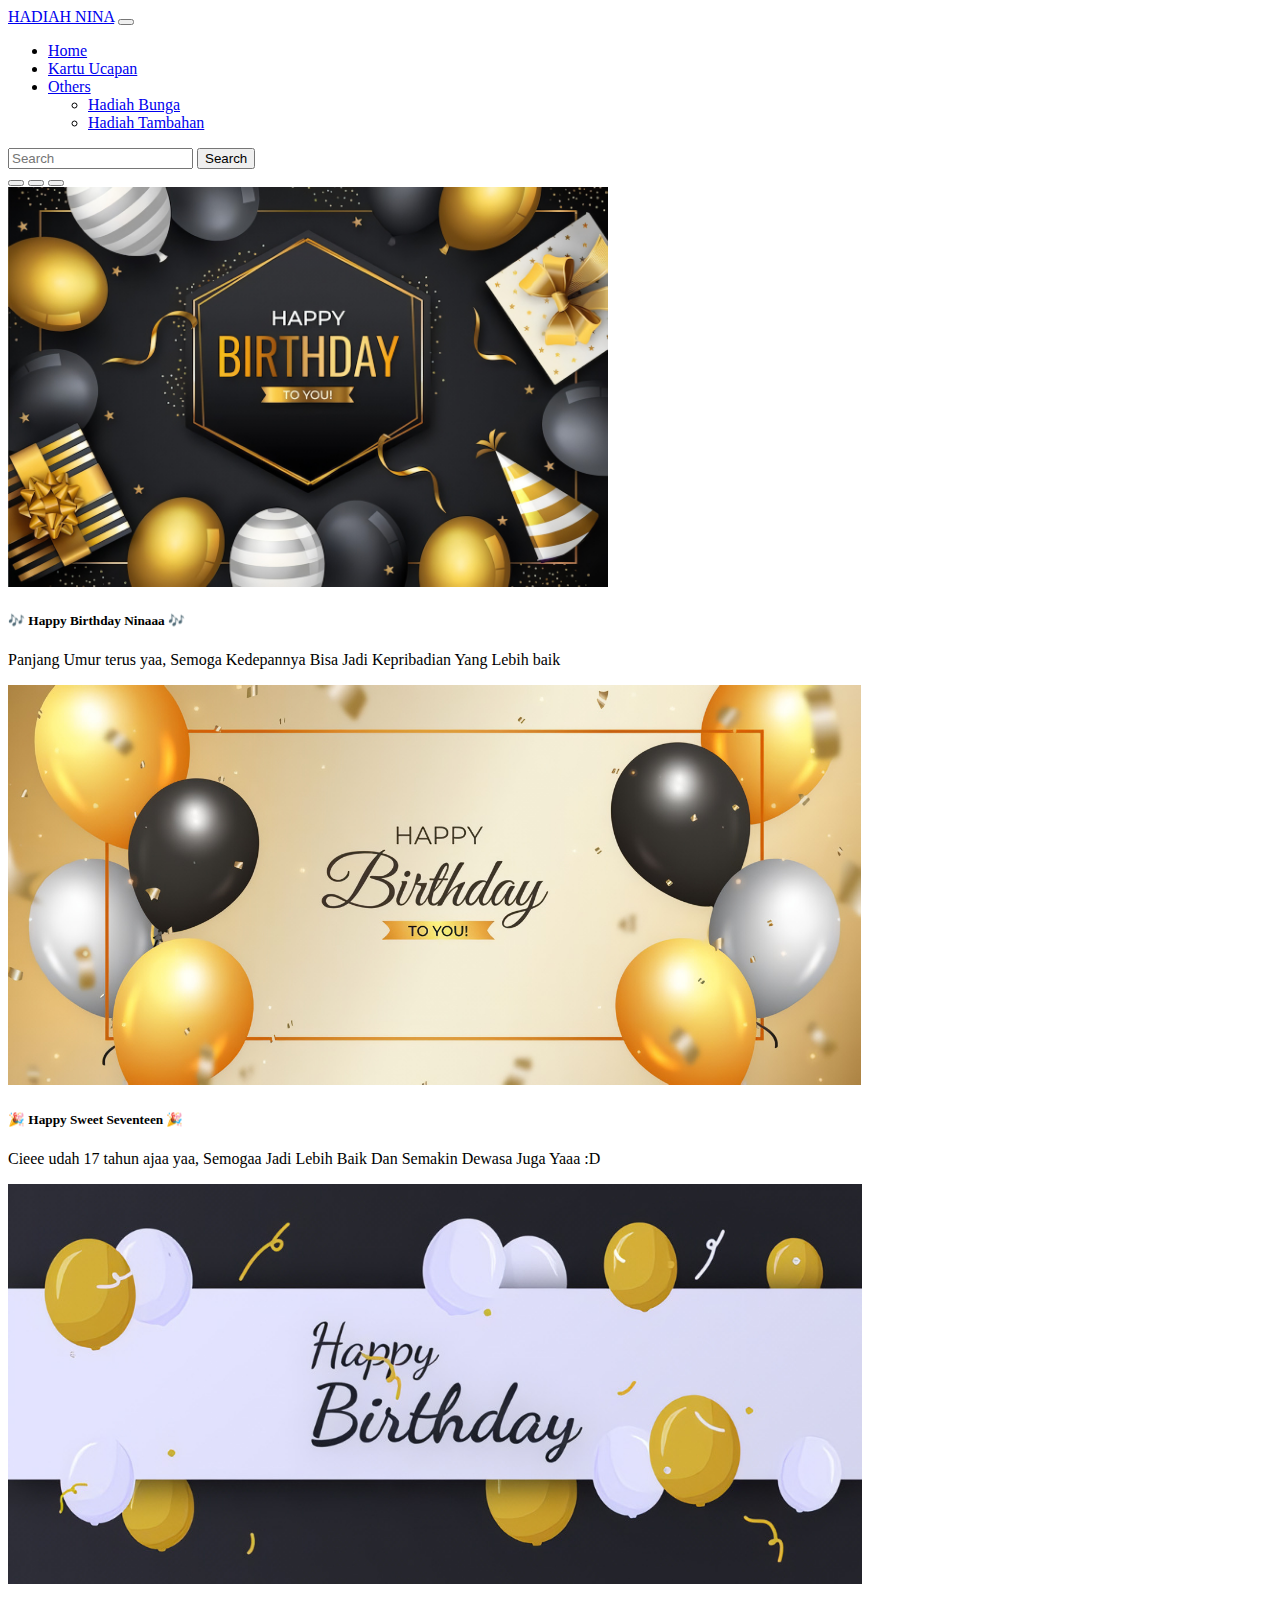
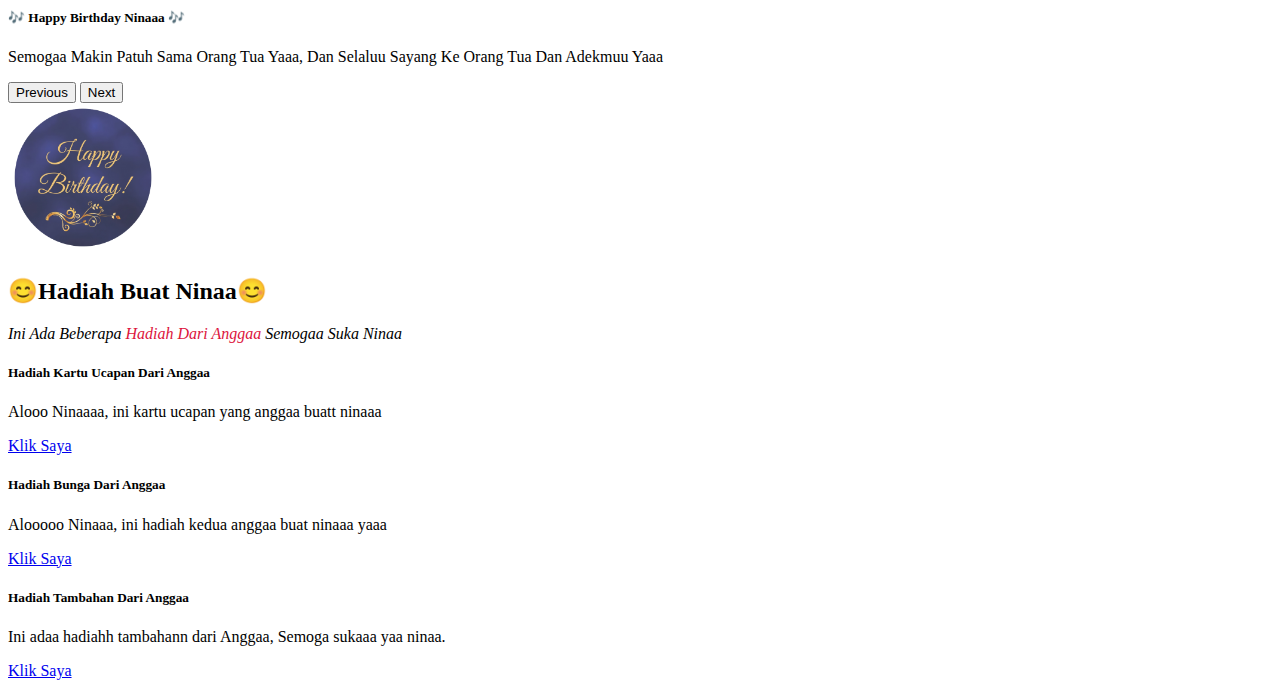
<file: index.html>
<!DOCTYPE html>
<html lang="en">

<head>
  <meta charset="UTF-8">
  <meta http-equiv="X-UA-Compatible" content="IE=edge">
  <meta name="viewport" content="width=device-width, initial-scale=1.0">
  <link href="https://cdn.jsdelivr.net/npm/bootstrap@5.1.3/dist/css/bootstrap.min.css" rel="stylesheet"
    integrity="sha384-1BmE4kWBq78iYhFldvKuhfTAU6auU8tT94WrHftjDbrCEXSU1oBoqyl2QvZ6jIW3" crossorigin="anonymous">
  <link rel="icon" href="assests/logo.jpg" type="image/x-icon">
  <title>Hadiah buat Ninaa</title>
</head>

<body class="bg-dark">
  <div class="container-fluid text-light" style="height: 100vh">
    <audio class="audio" src="assests/hbd.mp3" autoplay type="audio" loop=""></audio>
    <!-- nav section start -->
    <nav class="navbar navbar-expand-lg navbar-dark bg-dark text-light sticky-top">
      <div class="container-fluid">
        <a class="navbar-brand" href="#">HADIAH NINA</a>
        <button class="navbar-toggler" type="button" data-bs-toggle="collapse" data-bs-target="#navbarSupportedContent"
          aria-controls="navbarSupportedContent" aria-expanded="false" aria-label="Toggle navigation">
          <span class="navbar-toggler-icon"></span>
        </button>
        <div class="collapse navbar-collapse" id="navbarSupportedContent">
          <ul class="navbar-nav me-auto mb-2 mb-lg-0">
            <li class="nav-item">
              <a class="nav-link active" aria-current="page" href="/">Home</a>
            </li>
            <li class="nav-item">
              <a class="nav-link" href="/ucapan">Kartu Ucapan</a>
            </li>
            <li class="nav-item dropdown">
              <a class="nav-link dropdown-toggle" href="#" id="navbarDropdown" role="button" data-bs-toggle="dropdown"
                aria-expanded="false">
                Others
              </a>
              <ul class="dropdown-menu" aria-labelledby="navbarDropdown">
                <li><a class="dropdown-item" href="/bunga">Hadiah Bunga</a></li>
                <li><a class="dropdown-item" href="/bonus">Hadiah Tambahan</a></li>
              </ul>
            </li>
          </ul>
          <form class="d-flex">
            <input class="form-control me-2" type="search" placeholder="Search" aria-label="Search">
            <button class="btn btn-outline-light" type="submit">Search</button>
          </form>
        </div>
      </div>
    </nav>
    <!-- nav section end -->

    <!-- carousel images -->
    <div id="carouselExampleCaptions" class="carousel slide" data-bs-ride="carousel">
      <div class="carousel-indicators">
        <button type="button" data-bs-target="#carouselExampleCaptions" data-bs-slide-to="0" class="active"
          aria-current="true" aria-label="Slide 1"></button>
        <button type="button" data-bs-target="#carouselExampleCaptions" data-bs-slide-to="1"
          aria-label="Slide 2"></button>
        <button type="button" data-bs-target="#carouselExampleCaptions" data-bs-slide-to="2"
          aria-label="Slide 3"></button>
      </div>
      <div class="carousel-inner">
        <div class="carousel-item active">
          <img src="assests/carousel1.jpg" class="d-block w-100" alt="Happy Birthday Ninaaa" style="height: 400px">
          <div class="carousel-caption">
            <h5>🎶 Happy Birthday Ninaaa 🎶</h5>
            <p>Panjang Umur terus yaa, Semoga Kedepannya Bisa Jadi Kepribadian Yang Lebih baik</p>
          </div>
        </div>
        <div class="carousel-item">
          <img src="assests/carousel2.jpg" class="d-block w-100" alt="Happy Sweet Seventeen" style="height: 400px">
          <div class="carousel-caption">
            <h5>🎉 Happy Sweet Seventeen 🎉</h5>
            <p>Cieee udah 17 tahun ajaa yaa, Semogaa Jadi Lebih Baik Dan Semakin Dewasa Juga Yaaa :D</p>
          </div>
        </div>
        <div class="carousel-item">
          <img src="assests/carousel3.jpg" class="d-block w-100" alt="Doa Ulang" style="height: 400px">
          <div class="carousel-caption">
            <h5>🎶 Happy Birthday Ninaaa 🎶</h5>
            <p>Semogaa Makin Patuh Sama Orang Tua Yaaa, Dan Selaluu Sayang Ke Orang Tua Dan Adekmuu Yaaa</p>
          </div>
        </div>
      </div>
      <button class="carousel-control-prev" type="button" data-bs-target="#carouselExampleCaptions"
        data-bs-slide="prev">
        <span class="carousel-control-prev-icon" aria-hidden="true"></span>
        <span class="visually-hidden">Previous</span>
      </button>
      <button class="carousel-control-next" type="button" data-bs-target="#carouselExampleCaptions"
        data-bs-slide="next">
        <span class="carousel-control-next-icon" aria-hidden="true"></span>
        <span class="visually-hidden">Next</span>
      </button>
    </div>

    <!-- end of carousel images -->
    <div class="row text-center align-items-center mt-4">
      <div class="col-12">
        <img src="assests/pic1.png" width="150" height="150" />
        <h2 class="mt-2">😊Hadiah Buat Ninaa😊</h2>
        <i>Ini Ada Beberapa <span style="color:crimson">Hadiah Dari Anggaa</span> Semogaa Suka Ninaa</i>
      </div>
    </div>
    <div class="row text-dark mt-4">
      <div class="col-sm-4 g-4">
        <div class="card">
          <div class="card-body">
            <h5 class="card-title text-center">Hadiah Kartu Ucapan Dari Anggaa</h5>
            <p class="card-text">Alooo Ninaaaa, ini kartu ucapan yang anggaa buatt ninaaa</p>
            <a href="/ucapan" class="btn btn-dark d-block">Klik Saya</a>
          </div>
        </div>
      </div>
      <div class="col-sm-4 g-4">
        <div class="card">
          <div class="card-body">
            <h5 class="card-title text-center">Hadiah Bunga Dari Anggaa</h5>
            <p class="card-text">Alooooo Ninaaa, ini hadiah kedua anggaa buat ninaaa yaaa</p>
            <a href="/bunga" class="btn btn-dark d-block">Klik Saya</a>
          </div>
        </div>
      </div>
      <div class="col-sm-4 g-4">
        <div class="card">
          <div class="card-body">
            <h5 class="card-title text-center">Hadiah Tambahan Dari Anggaa</h5>
            <p class="card-text">Ini adaa hadiahh tambahann dari Anggaa, Semoga sukaaa yaa ninaa.</p>
            <a href="/bonus" class="btn btn-dark d-block">Klik Saya</a>
          </div>
        </div>
      </div>
    </div>
  </div>




  <script src="https://cdn.jsdelivr.net/npm/bootstrap@5.1.3/dist/js/bootstrap.bundle.min.js"
    integrity="sha384-ka7Sk0Gln4gmtz2MlQnikT1wXgYsOg+OMhuP+IlRH9sENBO0LRn5q+8nbTov4+1p"
    crossorigin="anonymous"></script>
</body>

</html>
</file>
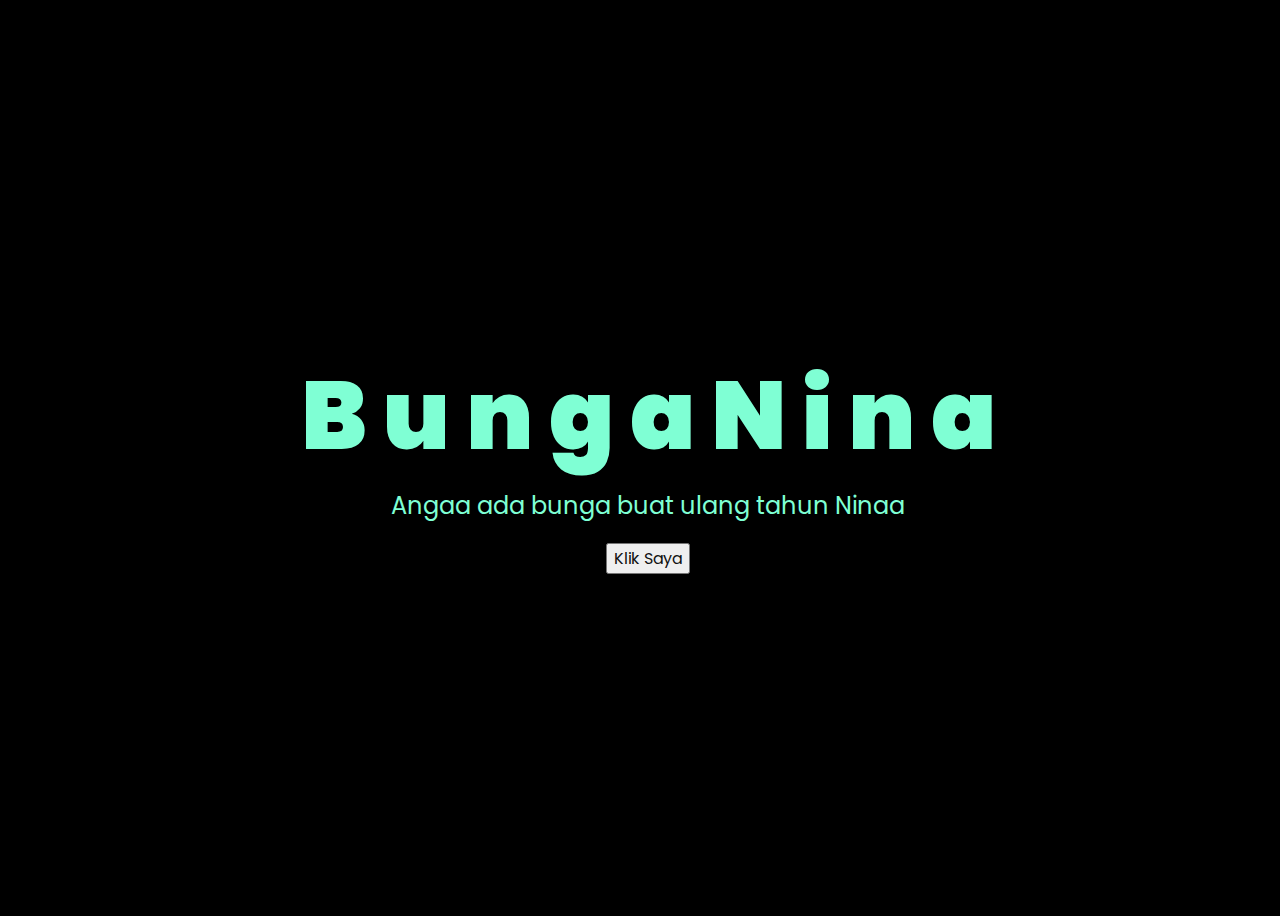
<file: bunga/index.html>
<!DOCTYPE html>
<html lang="en">

<head>
  <meta charset="UTF-8">
  <meta http-equiv="X-UA-Compatible" content="IE=edge">
  <meta name="viewport" content="width=device-width, initial-scale=1.0">
  <link rel="stylesheet" href="css/style.css">
  <link rel="icon" href="assests/logo.jpg" type="image/x-icon">
  <title>Hadiah buat Ninaa</title>
</head>

<body>
  <div class="greetings">
    <span>B</span>
    <span>u</span>
    <span>n</span>
    <span>g</span>
    <span>a</span>
    <span></span>
    <span>N</span>
    <span>i</span>
    <span>n</span>
    <span>a</span>
  </div>
  <div class="description">
    <span>Angaa ada bunga buat ulang tahun Ninaa</span>
  </div>
  <div class="button">
    <button>
      <a href="flower.html">Klik Saya</a>
    </button>
  </div>
</body>

</html>
</file>
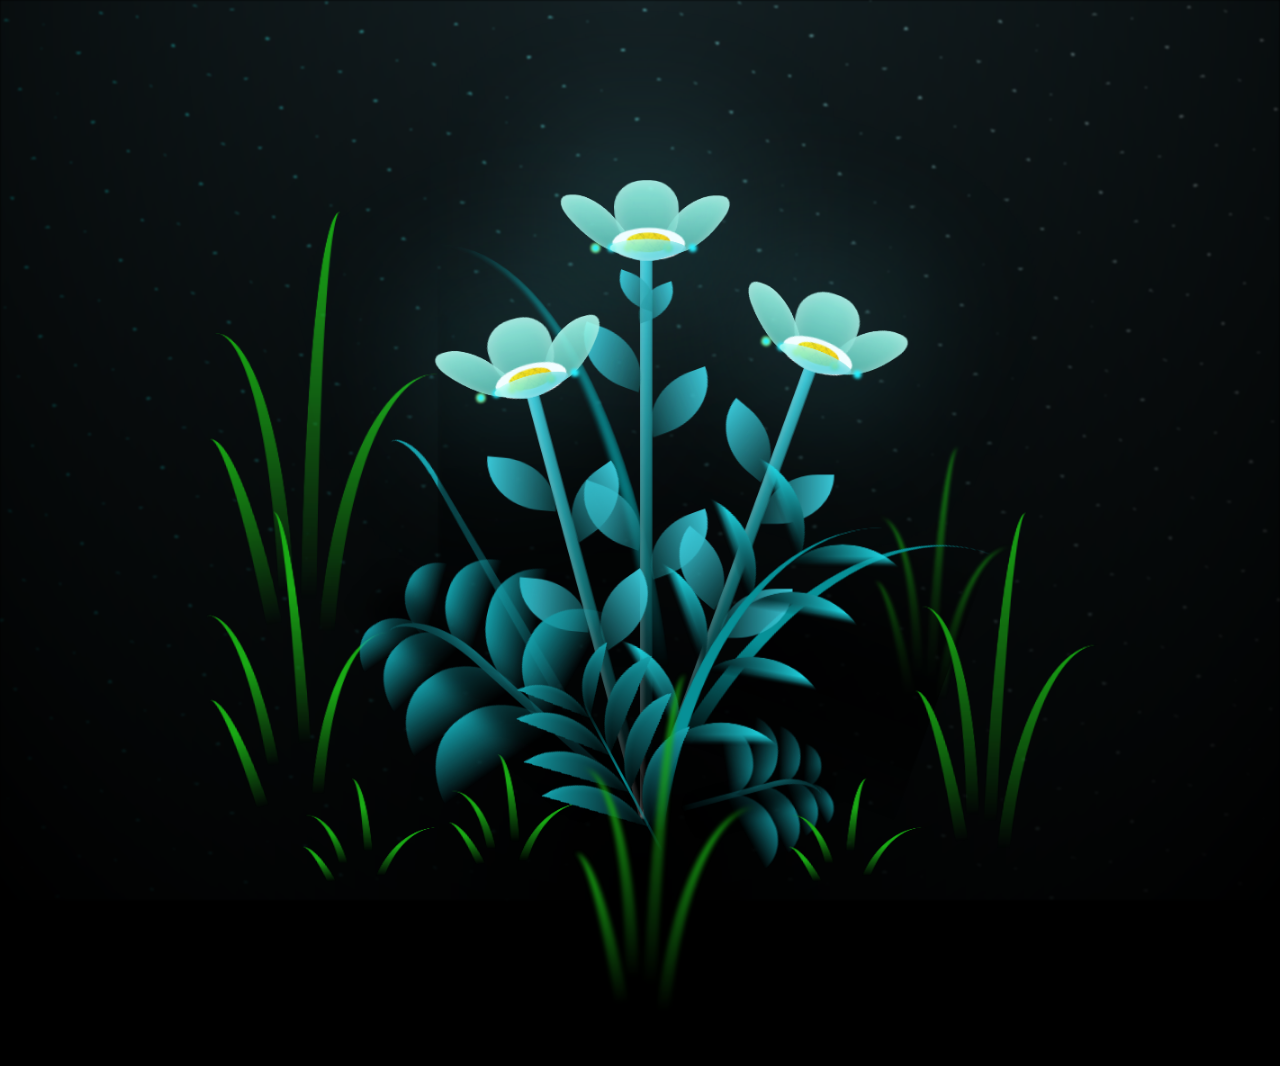
<file: bunga/flower.html>
<!DOCTYPE html>
<html lang="en">
<head>
    <meta charset="UTF-8">
    <meta http-equiv="X-UA-Compatible" content="IE=edge">
    <meta name="viewport" content="width=device-width, initial-scale=1.0">
    <link rel="stylesheet" href="css/main.css">
    <link rel="icon" href="assets/logo.png" type="image/x-icon">
    <title>Hadiah buat Ninaa</title>
</head>
<body class="container">
  <!-- Pembuat code: ST7ROG -->
    <div class="night"></div>
    <div class="flowers">
      <div class="flower flower--1">
        <div class="flower__leafs flower__leafs--1">
          <div class="flower__leaf flower__leaf--1"></div>
          <div class="flower__leaf flower__leaf--2"></div>
          <div class="flower__leaf flower__leaf--3"></div>
          <div class="flower__leaf flower__leaf--4"></div>
          <div class="flower__white-circle"></div>
  
          <div class="flower__light flower__light--1"></div>
          <div class="flower__light flower__light--2"></div>
          <div class="flower__light flower__light--3"></div>
          <div class="flower__light flower__light--4"></div>
          <div class="flower__light flower__light--5"></div>
          <div class="flower__light flower__light--6"></div>
          <div class="flower__light flower__light--7"></div>
          <div class="flower__light flower__light--8"></div>
  
        </div>
        <div class="flower__line">
          <div class="flower__line__leaf flower__line__leaf--1"></div>
          <div class="flower__line__leaf flower__line__leaf--2"></div>
          <div class="flower__line__leaf flower__line__leaf--3"></div>
          <div class="flower__line__leaf flower__line__leaf--4"></div>
          <div class="flower__line__leaf flower__line__leaf--5"></div>
          <div class="flower__line__leaf flower__line__leaf--6"></div>
        </div>
      </div>
  
      <div class="flower flower--2">
        <div class="flower__leafs flower__leafs--2">
          <div class="flower__leaf flower__leaf--1"></div>
          <div class="flower__leaf flower__leaf--2"></div>
          <div class="flower__leaf flower__leaf--3"></div>
          <div class="flower__leaf flower__leaf--4"></div>
          <div class="flower__white-circle"></div>
  
          <div class="flower__light flower__light--1"></div>
          <div class="flower__light flower__light--2"></div>
          <div class="flower__light flower__light--3"></div>
          <div class="flower__light flower__light--4"></div>
          <div class="flower__light flower__light--5"></div>
          <div class="flower__light flower__light--6"></div>
          <div class="flower__light flower__light--7"></div>
          <div class="flower__light flower__light--8"></div>
  
        </div>
        <div class="flower__line">
          <div class="flower__line__leaf flower__line__leaf--1"></div>
          <div class="flower__line__leaf flower__line__leaf--2"></div>
          <div class="flower__line__leaf flower__line__leaf--3"></div>
          <div class="flower__line__leaf flower__line__leaf--4"></div>
        </div>
      </div>
  
      <div class="flower flower--3">
        <div class="flower__leafs flower__leafs--3">
          <div class="flower__leaf flower__leaf--1"></div>
          <div class="flower__leaf flower__leaf--2"></div>
          <div class="flower__leaf flower__leaf--3"></div>
          <div class="flower__leaf flower__leaf--4"></div>
          <div class="flower__white-circle"></div>
  
          <div class="flower__light flower__light--1"></div>
          <div class="flower__light flower__light--2"></div>
          <div class="flower__light flower__light--3"></div>
          <div class="flower__light flower__light--4"></div>
          <div class="flower__light flower__light--5"></div>
          <div class="flower__light flower__light--6"></div>
          <div class="flower__light flower__light--7"></div>
          <div class="flower__light flower__light--8"></div>
  
        </div>
        <div class="flower__line">
          <div class="flower__line__leaf flower__line__leaf--1"></div>
          <div class="flower__line__leaf flower__line__leaf--2"></div>
          <div class="flower__line__leaf flower__line__leaf--3"></div>
          <div class="flower__line__leaf flower__line__leaf--4"></div>
        </div>
      </div>
  
      <div class="grow-ans" style="--d:1.2s">
        <div class="flower__g-long">
          <div class="flower__g-long__top"></div>
          <div class="flower__g-long__bottom"></div>
        </div>
      </div>
  
      <div class="growing-grass">
        <div class="flower__grass flower__grass--1">
          <div class="flower__grass--top"></div>
          <div class="flower__grass--bottom"></div>
          <div class="flower__grass__leaf flower__grass__leaf--1"></div>
          <div class="flower__grass__leaf flower__grass__leaf--2"></div>
          <div class="flower__grass__leaf flower__grass__leaf--3"></div>
          <div class="flower__grass__leaf flower__grass__leaf--4"></div>
          <div class="flower__grass__leaf flower__grass__leaf--5"></div>
          <div class="flower__grass__leaf flower__grass__leaf--6"></div>
          <div class="flower__grass__leaf flower__grass__leaf--7"></div>
          <div class="flower__grass__leaf flower__grass__leaf--8"></div>
          <div class="flower__grass__overlay"></div>
        </div>
      </div>
  
      <div class="growing-grass">
        <div class="flower__grass flower__grass--2">
          <div class="flower__grass--top"></div>
          <div class="flower__grass--bottom"></div>
          <div class="flower__grass__leaf flower__grass__leaf--1"></div>
          <div class="flower__grass__leaf flower__grass__leaf--2"></div>
          <div class="flower__grass__leaf flower__grass__leaf--3"></div>
          <div class="flower__grass__leaf flower__grass__leaf--4"></div>
          <div class="flower__grass__leaf flower__grass__leaf--5"></div>
          <div class="flower__grass__leaf flower__grass__leaf--6"></div>
          <div class="flower__grass__leaf flower__grass__leaf--7"></div>
          <div class="flower__grass__leaf flower__grass__leaf--8"></div>
          <div class="flower__grass__overlay"></div>
        </div>
      </div>
  
      <div class="grow-ans" style="--d:2.4s">
        <div class="flower__g-right flower__g-right--1">
          <div class="leaf"></div>
        </div>
      </div>
  
      <div class="grow-ans" style="--d:2.8s">
        <div class="flower__g-right flower__g-right--2">
          <div class="leaf"></div>
        </div>
      </div>
  
      <div class="grow-ans" style="--d:2.8s">
        <div class="flower__g-front">
          <div class="flower__g-front__leaf-wrapper flower__g-front__leaf-wrapper--1">
            <div class="flower__g-front__leaf"></div>
          </div>
          <div class="flower__g-front__leaf-wrapper flower__g-front__leaf-wrapper--2">
            <div class="flower__g-front__leaf"></div>
          </div>
          <div class="flower__g-front__leaf-wrapper flower__g-front__leaf-wrapper--3">
            <div class="flower__g-front__leaf"></div>
          </div>
          <div class="flower__g-front__leaf-wrapper flower__g-front__leaf-wrapper--4">
            <div class="flower__g-front__leaf"></div>
          </div>
          <div class="flower__g-front__leaf-wrapper flower__g-front__leaf-wrapper--5">
            <div class="flower__g-front__leaf"></div>
          </div>
          <div class="flower__g-front__leaf-wrapper flower__g-front__leaf-wrapper--6">
            <div class="flower__g-front__leaf"></div>
          </div>
          <div class="flower__g-front__leaf-wrapper flower__g-front__leaf-wrapper--7">
            <div class="flower__g-front__leaf"></div>
          </div>
          <div class="flower__g-front__leaf-wrapper flower__g-front__leaf-wrapper--8">
            <div class="flower__g-front__leaf"></div>
          </div>
          <div class="flower__g-front__line"></div>
        </div>
      </div>
  
      <div class="grow-ans" style="--d:3.2s">
        <div class="flower__g-fr">
          <div class="leaf"></div>
          <div class="flower__g-fr__leaf flower__g-fr__leaf--1"></div>
          <div class="flower__g-fr__leaf flower__g-fr__leaf--2"></div>
          <div class="flower__g-fr__leaf flower__g-fr__leaf--3"></div>
          <div class="flower__g-fr__leaf flower__g-fr__leaf--4"></div>
          <div class="flower__g-fr__leaf flower__g-fr__leaf--5"></div>
          <div class="flower__g-fr__leaf flower__g-fr__leaf--6"></div>
          <div class="flower__g-fr__leaf flower__g-fr__leaf--7"></div>
          <div class="flower__g-fr__leaf flower__g-fr__leaf--8"></div>
        </div>
      </div>
  
      <div class="long-g long-g--0">
        <div class="grow-ans" style="--d:3s">
          <div class="leaf leaf--0"></div>
        </div>
        <div class="grow-ans" style="--d:2.2s">
          <div class="leaf leaf--1"></div>
        </div>
        <div class="grow-ans" style="--d:3.4s">
          <div class="leaf leaf--2"></div>
        </div>
        <div class="grow-ans" style="--d:3.6s">
          <div class="leaf leaf--3"></div>
        </div>
      </div>
  
      <div class="long-g long-g--1">
        <div class="grow-ans" style="--d:3.6s">
          <div class="leaf leaf--0"></div>
        </div>
        <div class="grow-ans" style="--d:3.8s">
          <div class="leaf leaf--1"></div>
        </div>
        <div class="grow-ans" style="--d:4s">
          <div class="leaf leaf--2"></div>
        </div>
        <div class="grow-ans" style="--d:4.2s">
          <div class="leaf leaf--3"></div>
        </div>
      </div>
  
      <div class="long-g long-g--2">
        <div class="grow-ans" style="--d:4s">
          <div class="leaf leaf--0"></div>
        </div>
        <div class="grow-ans" style="--d:4.2s">
          <div class="leaf leaf--1"></div>
        </div>
        <div class="grow-ans" style="--d:4.4s">
          <div class="leaf leaf--2"></div>
        </div>
        <div class="grow-ans" style="--d:4.6s">
          <div class="leaf leaf--3"></div>
        </div>
      </div>
  
      <div class="long-g long-g--3">
        <div class="grow-ans" style="--d:4s">
          <div class="leaf leaf--0"></div>
        </div>
        <div class="grow-ans" style="--d:4.2s">
          <div class="leaf leaf--1"></div>
        </div>
        <div class="grow-ans" style="--d:3s">
          <div class="leaf leaf--2"></div>
        </div>
        <div class="grow-ans" style="--d:3.6s">
          <div class="leaf leaf--3"></div>
        </div>
      </div>
  
      <div class="long-g long-g--4">
        <div class="grow-ans" style="--d:4s">
          <div class="leaf leaf--0"></div>
        </div>
        <div class="grow-ans" style="--d:4.2s">
          <div class="leaf leaf--1"></div>
        </div>
        <div class="grow-ans" style="--d:3s">
          <div class="leaf leaf--2"></div>
        </div>
        <div class="grow-ans" style="--d:3.6s">
          <div class="leaf leaf--3"></div>
        </div>
      </div>
  
      <div class="long-g long-g--5">
        <div class="grow-ans" style="--d:4s">
          <div class="leaf leaf--0"></div>
        </div>
        <div class="grow-ans" style="--d:4.2s">
          <div class="leaf leaf--1"></div>
        </div>
        <div class="grow-ans" style="--d:3s">
          <div class="leaf leaf--2"></div>
        </div>
        <div class="grow-ans" style="--d:3.6s">
          <div class="leaf leaf--3"></div>
        </div>
      </div>
  
      <div class="long-g long-g--6">
        <div class="grow-ans" style="--d:4.2s">
          <div class="leaf leaf--0"></div>
        </div>
        <div class="grow-ans" style="--d:4.4s">
          <div class="leaf leaf--1"></div>
        </div>
        <div class="grow-ans" style="--d:4.6s">
          <div class="leaf leaf--2"></div>
        </div>
        <div class="grow-ans" style="--d:4.8s">
          <div class="leaf leaf--3"></div>
        </div>
      </div>
  
      <div class="long-g long-g--7">
        <div class="grow-ans" style="--d:3s">
          <div class="leaf leaf--0"></div>
        </div>
        <div class="grow-ans" style="--d:3.2s">
          <div class="leaf leaf--1"></div>
        </div>
        <div class="grow-ans" style="--d:3.5s">
          <div class="leaf leaf--2"></div>
        </div>
        <div class="grow-ans" style="--d:3.6s">
          <div class="leaf leaf--3"></div>
        </div>
      </div>
    </div>
    <script src="main.js"></script>
  </body>
</html>
</file>
<file: bunga/css/style.css>
@import url('https://fonts.googleapis.com/css2?family=Poppins:ital,wght@0,500;1,900&display=swap');
*{
    font-family: 'Poppins',cursive;
}
body{
    color: aquamarine;
    width: 100%;
    height: 100vh;
    display: flex;
    flex-direction: column;
    align-items: center;
    justify-content: center;
    background-color: black;
}
.greetings{
    font-size: 6rem;
    font-weight: 900;
    text-align: center;
}
.greetings > span{
    animation: glow 2.5s ease-in-out infinite;
}
@keyframes glow{
    0%, 100%{
        color: #eece7d;
        text-shadow: 0 0 12px #39c6d6, 0 0 50px #39c6d6, 0 0 100px #39c6d6;
    }
    10%, 90%{
        color: #111;
        text-shadow: none;
    }
}
.greetings > span:nth-child(2){
    animation-delay: .2s ;
}
.greetings > span:nth-child(3){
    animation-delay: .3s ;
}
.greetings > span:nth-child(4){
    animation-delay: .4s;
}
.greetings > span:nth-child(5){
    animation-delay: .5s;
}
.greetings > span:nth-child(7){
    animation-delay: .6s;
}
.greetings > span:nth-child(8){
    animation-delay: .7s;
}
.greetings > span:nth-child(9){
    animation-delay: .8s;
}
.greetings > span:nth-child(10){
    animation-delay: .9s;
}
.greetings > span:nth-child(11){
    animation-delay: .10s;
}

.description{
    font-size: 1.5rem;
    margin-bottom: 20px;
    text-align: center;
}

.center{
    margin: 0;
    position: absolute;
    top: 50%;
    left: 50%;
    -ms-transform: translate(-50%, -50%);
    transform: translate(-50%, -50%);
}

.button a{
    text-decoration: none;
    font-size: 1rem;
    color: #111;
}

@media screen and (max-width:574px){
    .greetings{
        display: block;
        font-size: 3rem;
        font-weight: 500;
        text-align: center;
    }
    .description{
        font-size: 1rem;
        text-align: center;
    }
    
    .button a{
        font-size: .5rem;
    }
}
</file>
<file: bunga/css/main.css>
*,
*::after,
*::before {
  padding: 0;
  margin: 0;
  box-sizing: border-box;
}

:root {
  --dark-color: #000;
}

body {
  display: flex;
  align-items: flex-end;
  justify-content: center;
  min-height: 100vh;
  background-color: var(--dark-color);
  overflow: hidden;
  perspective: 1000px;
}

.night {
  position: fixed;
  left: 50%;
  top: 0;
  transform: translateX(-50%);
  width: 100%;
  height: 100%;
  filter: blur(0.1vmin);
  background-image: radial-gradient(ellipse at top, transparent 0%, var(--dark-color)), radial-gradient(ellipse at bottom, var(--dark-color), rgba(145, 233, 255, 0.2)), repeating-linear-gradient(220deg, rgb(0, 0, 0) 0px, rgb(0, 0, 0) 19px, transparent 19px, transparent 22px), repeating-linear-gradient(189deg, rgb(0, 0, 0) 0px, rgb(0, 0, 0) 19px, transparent 19px, transparent 22px), repeating-linear-gradient(148deg, rgb(0, 0, 0) 0px, rgb(0, 0, 0) 19px, transparent 19px, transparent 22px), linear-gradient(90deg, rgb(0, 255, 250), rgb(240, 240, 240));
}

.flowers {
  position: relative;
  transform: scale(0.9);
}

.flower {
  position: absolute;
  bottom: 10vmin;
  transform-origin: bottom center;
  z-index: 10;
  --fl-speed: 0.8s;
}
.flower--1 {
  -webkit-animation: moving-flower-1 4s linear infinite;
          animation: moving-flower-1 4s linear infinite;
}
.flower--1 .flower__line {
  height: 70vmin;
  -webkit-animation-delay: 0.3s;
          animation-delay: 0.3s;
}
.flower--1 .flower__line__leaf--1 {
  -webkit-animation: blooming-leaf-right var(--fl-speed) 1.6s backwards;
          animation: blooming-leaf-right var(--fl-speed) 1.6s backwards;
}
.flower--1 .flower__line__leaf--2 {
  -webkit-animation: blooming-leaf-right var(--fl-speed) 1.4s backwards;
          animation: blooming-leaf-right var(--fl-speed) 1.4s backwards;
}
.flower--1 .flower__line__leaf--3 {
  -webkit-animation: blooming-leaf-left var(--fl-speed) 1.2s backwards;
          animation: blooming-leaf-left var(--fl-speed) 1.2s backwards;
}
.flower--1 .flower__line__leaf--4 {
  -webkit-animation: blooming-leaf-left var(--fl-speed) 1s backwards;
          animation: blooming-leaf-left var(--fl-speed) 1s backwards;
}
.flower--1 .flower__line__leaf--5 {
  -webkit-animation: blooming-leaf-right var(--fl-speed) 1.8s backwards;
          animation: blooming-leaf-right var(--fl-speed) 1.8s backwards;
}
.flower--1 .flower__line__leaf--6 {
  -webkit-animation: blooming-leaf-left var(--fl-speed) 2s backwards;
          animation: blooming-leaf-left var(--fl-speed) 2s backwards;
}
.flower--2 {
  left: 50%;
  transform: rotate(20deg);
  -webkit-animation: moving-flower-2 4s linear infinite;
          animation: moving-flower-2 4s linear infinite;
}
.flower--2 .flower__line {
  height: 60vmin;
  -webkit-animation-delay: 0.6s;
          animation-delay: 0.6s;
}
.flower--2 .flower__line__leaf--1 {
  -webkit-animation: blooming-leaf-right var(--fl-speed) 1.9s backwards;
          animation: blooming-leaf-right var(--fl-speed) 1.9s backwards;
}
.flower--2 .flower__line__leaf--2 {
  -webkit-animation: blooming-leaf-right var(--fl-speed) 1.7s backwards;
          animation: blooming-leaf-right var(--fl-speed) 1.7s backwards;
}
.flower--2 .flower__line__leaf--3 {
  -webkit-animation: blooming-leaf-left var(--fl-speed) 1.5s backwards;
          animation: blooming-leaf-left var(--fl-speed) 1.5s backwards;
}
.flower--2 .flower__line__leaf--4 {
  -webkit-animation: blooming-leaf-left var(--fl-speed) 1.3s backwards;
          animation: blooming-leaf-left var(--fl-speed) 1.3s backwards;
}
.flower--3 {
  left: 50%;
  transform: rotate(-15deg);
  -webkit-animation: moving-flower-3 4s linear infinite;
          animation: moving-flower-3 4s linear infinite;
}
.flower--3 .flower__line {
  -webkit-animation-delay: 0.9s;
          animation-delay: 0.9s;
}
.flower--3 .flower__line__leaf--1 {
  -webkit-animation: blooming-leaf-right var(--fl-speed) 2.5s backwards;
          animation: blooming-leaf-right var(--fl-speed) 2.5s backwards;
}
.flower--3 .flower__line__leaf--2 {
  -webkit-animation: blooming-leaf-right var(--fl-speed) 2.3s backwards;
          animation: blooming-leaf-right var(--fl-speed) 2.3s backwards;
}
.flower--3 .flower__line__leaf--3 {
  -webkit-animation: blooming-leaf-left var(--fl-speed) 2.1s backwards;
          animation: blooming-leaf-left var(--fl-speed) 2.1s backwards;
}
.flower--3 .flower__line__leaf--4 {
  -webkit-animation: blooming-leaf-left var(--fl-speed) 1.9s backwards;
          animation: blooming-leaf-left var(--fl-speed) 1.9s backwards;
}
.flower__leafs {
  position: relative;
  -webkit-animation: blooming-flower 2s backwards;
          animation: blooming-flower 2s backwards;
}
.flower__leafs--1 {
  -webkit-animation-delay: 1.1s;
          animation-delay: 1.1s;
}
.flower__leafs--2 {
  -webkit-animation-delay: 1.4s;
          animation-delay: 1.4s;
}
.flower__leafs--3 {
  -webkit-animation-delay: 1.7s;
          animation-delay: 1.7s;
}
.flower__leafs::after {
  content: "";
  position: absolute;
  left: 0;
  top: 0;
  transform: translate(-50%, -100%);
  width: 8vmin;
  height: 8vmin;
  background-color: #6bf0ff;
  filter: blur(10vmin);
}
.flower__leaf {
  position: absolute;
  bottom: 0;
  left: 50%;
  width: 8vmin;
  height: 11vmin;
  border-radius: 51% 49% 47% 53%/44% 45% 55% 69%;
  background-color: #a7ffee;
  background-image: linear-gradient(to top, #54b8aa, #a7ffee);
  transform-origin: bottom center;
  opacity: 0.9;
  box-shadow: inset 0 0 2vmin rgba(255, 255, 255, 0.5);
}
.flower__leaf--1 {
  transform: translate(-10%, 1%) rotateY(40deg) rotateX(-50deg);
}
.flower__leaf--2 {
  transform: translate(-50%, -4%) rotateX(40deg);
}
.flower__leaf--3 {
  transform: translate(-90%, 0%) rotateY(45deg) rotateX(50deg);
}
.flower__leaf--4 {
  width: 8vmin;
  height: 8vmin;
  transform-origin: bottom left;
  border-radius: 4vmin 10vmin 4vmin 4vmin;
  transform: translate(0%, 18%) rotateX(70deg) rotate(-43deg);
  background-image: linear-gradient(to top, #39c6d6, #a7ffee);
  z-index: 1;
  opacity: 0.8;
}
.flower__white-circle {
  position: absolute;
  left: -3.5vmin;
  top: -3vmin;
  width: 9vmin;
  height: 4vmin;
  border-radius: 50%;
  background-color: #fff;
}
.flower__white-circle::after {
  content: "";
  position: absolute;
  left: 50%;
  top: 45%;
  transform: translate(-50%, -50%);
  width: 60%;
  height: 60%;
  border-radius: inherit;
  background-image: repeating-linear-gradient(135deg, rgba(0, 0, 0, 0.03) 0px, rgba(0, 0, 0, 0.03) 1px, transparent 1px, transparent 12px), repeating-linear-gradient(45deg, rgba(0, 0, 0, 0.03) 0px, rgba(0, 0, 0, 0.03) 1px, transparent 1px, transparent 12px), repeating-linear-gradient(67.5deg, rgba(0, 0, 0, 0.03) 0px, rgba(0, 0, 0, 0.03) 1px, transparent 1px, transparent 12px), repeating-linear-gradient(135deg, rgba(0, 0, 0, 0.03) 0px, rgba(0, 0, 0, 0.03) 1px, transparent 1px, transparent 12px), repeating-linear-gradient(45deg, rgba(0, 0, 0, 0.03) 0px, rgba(0, 0, 0, 0.03) 1px, transparent 1px, transparent 12px), repeating-linear-gradient(112.5deg, rgba(0, 0, 0, 0.03) 0px, rgba(0, 0, 0, 0.03) 1px, transparent 1px, transparent 12px), repeating-linear-gradient(112.5deg, rgba(0, 0, 0, 0.03) 0px, rgba(0, 0, 0, 0.03) 1px, transparent 1px, transparent 12px), repeating-linear-gradient(45deg, rgba(0, 0, 0, 0.03) 0px, rgba(0, 0, 0, 0.03) 1px, transparent 1px, transparent 12px), repeating-linear-gradient(22.5deg, rgba(0, 0, 0, 0.03) 0px, rgba(0, 0, 0, 0.03) 1px, transparent 1px, transparent 12px), repeating-linear-gradient(45deg, rgba(0, 0, 0, 0.03) 0px, rgba(0, 0, 0, 0.03) 1px, transparent 1px, transparent 12px), repeating-linear-gradient(22.5deg, rgba(0, 0, 0, 0.03) 0px, rgba(0, 0, 0, 0.03) 1px, transparent 1px, transparent 12px), repeating-linear-gradient(135deg, rgba(0, 0, 0, 0.03) 0px, rgba(0, 0, 0, 0.03) 1px, transparent 1px, transparent 12px), repeating-linear-gradient(157.5deg, rgba(0, 0, 0, 0.03) 0px, rgba(0, 0, 0, 0.03) 1px, transparent 1px, transparent 12px), repeating-linear-gradient(67.5deg, rgba(0, 0, 0, 0.03) 0px, rgba(0, 0, 0, 0.03) 1px, transparent 1px, transparent 12px), repeating-linear-gradient(67.5deg, rgba(0, 0, 0, 0.03) 0px, rgba(0, 0, 0, 0.03) 1px, transparent 1px, transparent 12px), linear-gradient(90deg, rgb(255, 235, 18), rgb(255, 206, 0));
}
.flower__line {
  height: 55vmin;
  width: 1.5vmin;
  background-image: linear-gradient(to left, rgba(0, 0, 0, 0.2), transparent, rgba(255, 255, 255, 0.2)), linear-gradient(to top, transparent 10%, #14757a, #39c6d6);
  box-shadow: inset 0 0 2px rgba(0, 0, 0, 0.5);
  -webkit-animation: grow-flower-tree 4s backwards;
          animation: grow-flower-tree 4s backwards;
}
.flower__line__leaf {
  --w: 7vmin;
  --h: calc(var(--w) + 2vmin);
  position: absolute;
  top: 20%;
  left: 90%;
  width: var(--w);
  height: var(--h);
  border-top-right-radius: var(--h);
  border-bottom-left-radius: var(--h);
  background-image: linear-gradient(to top, rgba(20, 117, 122, 0.4), #39c6d6);
}
.flower__line__leaf--1 {
  transform: rotate(70deg) rotateY(30deg);
}
.flower__line__leaf--2 {
  top: 45%;
  transform: rotate(70deg) rotateY(30deg);
}
.flower__line__leaf--3, .flower__line__leaf--4, .flower__line__leaf--6 {
  border-top-right-radius: 0;
  border-bottom-left-radius: 0;
  border-top-left-radius: var(--h);
  border-bottom-right-radius: var(--h);
  left: -460%;
  top: 12%;
  transform: rotate(-70deg) rotateY(30deg);
}
.flower__line__leaf--4 {
  top: 40%;
}
.flower__line__leaf--5 {
  top: 0;
  transform-origin: left;
  transform: rotate(70deg) rotateY(30deg) scale(0.6);
}
.flower__line__leaf--6 {
  top: -2%;
  left: -450%;
  transform-origin: right;
  transform: rotate(-70deg) rotateY(30deg) scale(0.6);
}
.flower__light {
  position: absolute;
  bottom: 0vmin;
  width: 1vmin;
  height: 1vmin;
  background-color: rgb(255, 251, 0);
  border-radius: 50%;
  filter: blur(0.2vmin);
  -webkit-animation: light-ans 4s linear infinite backwards;
          animation: light-ans 4s linear infinite backwards;
}
.flower__light:nth-child(odd) {
  background-color: #23f0ff;
}
.flower__light--1 {
  left: -2vmin;
  -webkit-animation-delay: 1s;
          animation-delay: 1s;
}
.flower__light--2 {
  left: 3vmin;
  -webkit-animation-delay: 0.5s;
          animation-delay: 0.5s;
}
.flower__light--3 {
  left: -6vmin;
  -webkit-animation-delay: 0.3s;
          animation-delay: 0.3s;
}
.flower__light--4 {
  left: 6vmin;
  -webkit-animation-delay: 0.9s;
          animation-delay: 0.9s;
}
.flower__light--5 {
  left: -1vmin;
  -webkit-animation-delay: 1.5s;
          animation-delay: 1.5s;
}
.flower__light--6 {
  left: -4vmin;
  -webkit-animation-delay: 3s;
          animation-delay: 3s;
}
.flower__light--7 {
  left: 3vmin;
  -webkit-animation-delay: 2s;
          animation-delay: 2s;
}
.flower__light--8 {
  left: -6vmin;
  -webkit-animation-delay: 3.5s;
          animation-delay: 3.5s;
}
.flower__grass {
  --c: #159faa;
  --line-w: 1.5vmin;
  position: absolute;
  bottom: 12vmin;
  left: -7vmin;
  display: flex;
  flex-direction: column;
  align-items: flex-end;
  z-index: 20;
  transform-origin: bottom center;
  transform: rotate(-48deg) rotateY(40deg);
}
.flower__grass--1 {
  -webkit-animation: moving-grass 2s linear infinite;
          animation: moving-grass 2s linear infinite;
}
.flower__grass--2 {
  left: 2vmin;
  bottom: 10vmin;
  transform: scale(0.5) rotate(75deg) rotateX(10deg) rotateY(-200deg);
  opacity: 0.8;
  z-index: 0;
  -webkit-animation: moving-grass--2 1.5s linear infinite;
          animation: moving-grass--2 1.5s linear infinite;
}
.flower__grass--top {
  width: 7vmin;
  height: 10vmin;
  border-top-right-radius: 100%;
  border-right: var(--line-w) solid var(--c);
  transform-origin: bottom center;
  transform: rotate(-2deg);
}
.flower__grass--bottom {
  margin-top: -2px;
  width: var(--line-w);
  height: 25vmin;
  background-image: linear-gradient(to top, transparent, var(--c));
}
.flower__grass__leaf {
  --size: 10vmin;
  position: absolute;
  width: calc(var(--size) * 2.1);
  height: var(--size);
  border-top-left-radius: var(--size);
  border-top-right-radius: var(--size);
  background-image: linear-gradient(to top, transparent, transparent 30%, var(--c));
  z-index: 100;
}
.flower__grass__leaf--1 {
  top: -6%;
  left: 30%;
  --size: 6vmin;
  transform: rotate(-20deg);
  -webkit-animation: growing-grass-ans--1 2s 2.6s backwards;
          animation: growing-grass-ans--1 2s 2.6s backwards;
}
@-webkit-keyframes growing-grass-ans--1 {
  0% {
    transform-origin: bottom left;
    transform: rotate(-20deg) scale(0);
  }
}
@keyframes growing-grass-ans--1 {
  0% {
    transform-origin: bottom left;
    transform: rotate(-20deg) scale(0);
  }
}
.flower__grass__leaf--2 {
  top: -5%;
  left: -110%;
  --size: 6vmin;
  transform: rotate(10deg);
  -webkit-animation: growing-grass-ans--2 2s 2.4s linear backwards;
          animation: growing-grass-ans--2 2s 2.4s linear backwards;
}
@-webkit-keyframes growing-grass-ans--2 {
  0% {
    transform-origin: bottom right;
    transform: rotate(10deg) scale(0);
  }
}
@keyframes growing-grass-ans--2 {
  0% {
    transform-origin: bottom right;
    transform: rotate(10deg) scale(0);
  }
}
.flower__grass__leaf--3 {
  top: 5%;
  left: 60%;
  --size: 8vmin;
  transform: rotate(-18deg) rotateX(-20deg);
  -webkit-animation: growing-grass-ans--3 2s 2.2s linear backwards;
          animation: growing-grass-ans--3 2s 2.2s linear backwards;
}
@-webkit-keyframes growing-grass-ans--3 {
  0% {
    transform-origin: bottom left;
    transform: rotate(-18deg) rotateX(-20deg) scale(0);
  }
}
@keyframes growing-grass-ans--3 {
  0% {
    transform-origin: bottom left;
    transform: rotate(-18deg) rotateX(-20deg) scale(0);
  }
}
.flower__grass__leaf--4 {
  top: 6%;
  left: -135%;
  --size: 8vmin;
  transform: rotate(2deg);
  -webkit-animation: growing-grass-ans--4 2s 2s linear backwards;
          animation: growing-grass-ans--4 2s 2s linear backwards;
}
@-webkit-keyframes growing-grass-ans--4 {
  0% {
    transform-origin: bottom right;
    transform: rotate(2deg) scale(0);
  }
}
@keyframes growing-grass-ans--4 {
  0% {
    transform-origin: bottom right;
    transform: rotate(2deg) scale(0);
  }
}
.flower__grass__leaf--5 {
  top: 20%;
  left: 60%;
  --size: 10vmin;
  transform: rotate(-24deg) rotateX(-20deg);
  -webkit-animation: growing-grass-ans--5 2s 1.8s linear backwards;
          animation: growing-grass-ans--5 2s 1.8s linear backwards;
}
@-webkit-keyframes growing-grass-ans--5 {
  0% {
    transform-origin: bottom left;
    transform: rotate(-24deg) rotateX(-20deg) scale(0);
  }
}
@keyframes growing-grass-ans--5 {
  0% {
    transform-origin: bottom left;
    transform: rotate(-24deg) rotateX(-20deg) scale(0);
  }
}
.flower__grass__leaf--6 {
  top: 22%;
  left: -180%;
  --size: 10vmin;
  transform: rotate(10deg);
  -webkit-animation: growing-grass-ans--6 2s 1.6s linear backwards;
          animation: growing-grass-ans--6 2s 1.6s linear backwards;
}
@-webkit-keyframes growing-grass-ans--6 {
  0% {
    transform-origin: bottom right;
    transform: rotate(10deg) scale(0);
  }
}
@keyframes growing-grass-ans--6 {
  0% {
    transform-origin: bottom right;
    transform: rotate(10deg) scale(0);
  }
}
.flower__grass__leaf--7 {
  top: 39%;
  left: 70%;
  --size: 10vmin;
  transform: rotate(-10deg);
  -webkit-animation: growing-grass-ans--7 2s 1.4s linear backwards;
          animation: growing-grass-ans--7 2s 1.4s linear backwards;
}
@-webkit-keyframes growing-grass-ans--7 {
  0% {
    transform-origin: bottom left;
    transform: rotate(-10deg) scale(0);
  }
}
@keyframes growing-grass-ans--7 {
  0% {
    transform-origin: bottom left;
    transform: rotate(-10deg) scale(0);
  }
}
.flower__grass__leaf--8 {
  top: 40%;
  left: -215%;
  --size: 11vmin;
  transform: rotate(10deg);
  -webkit-animation: growing-grass-ans--8 2s 1.2s linear backwards;
          animation: growing-grass-ans--8 2s 1.2s linear backwards;
}
@-webkit-keyframes growing-grass-ans--8 {
  0% {
    transform-origin: bottom right;
    transform: rotate(10deg) scale(0);
  }
}
@keyframes growing-grass-ans--8 {
  0% {
    transform-origin: bottom right;
    transform: rotate(10deg) scale(0);
  }
}
.flower__grass__overlay {
  position: absolute;
  top: -10%;
  right: 0%;
  width: 100%;
  height: 100%;
  background-color: rgba(0, 0, 0, 0.6);
  filter: blur(1.5vmin);
  z-index: 100;
}
.flower__g-long {
  --w: 2vmin;
  --h: 6vmin;
  --c: #159faa;
  position: absolute;
  bottom: 10vmin;
  left: -3vmin;
  transform-origin: bottom center;
  transform: rotate(-30deg) rotateY(-20deg);
  display: flex;
  flex-direction: column;
  align-items: flex-end;
  -webkit-animation: flower-g-long-ans 3s linear infinite;
          animation: flower-g-long-ans 3s linear infinite;
}
@-webkit-keyframes flower-g-long-ans {
  0%, 100% {
    transform: rotate(-30deg) rotateY(-20deg);
  }
  50% {
    transform: rotate(-32deg) rotateY(-20deg);
  }
}
@keyframes flower-g-long-ans {
  0%, 100% {
    transform: rotate(-30deg) rotateY(-20deg);
  }
  50% {
    transform: rotate(-32deg) rotateY(-20deg);
  }
}
.flower__g-long__top {
  top: calc(var(--h) * -1);
  width: calc(var(--w) + 1vmin);
  height: var(--h);
  border-top-right-radius: 100%;
  border-right: 0.7vmin solid var(--c);
  transform: translate(-0.7vmin, 1vmin);
}
.flower__g-long__bottom {
  width: var(--w);
  height: 50vmin;
  transform-origin: bottom center;
  background-image: linear-gradient(to top, transparent 30%, var(--c));
  box-shadow: inset 0 0 2px rgba(0, 0, 0, 0.5);
  -webkit-clip-path: polygon(35% 0, 65% 1%, 100% 100%, 0% 100%);
          clip-path: polygon(35% 0, 65% 1%, 100% 100%, 0% 100%);
}
.flower__g-right {
  position: absolute;
  bottom: 6vmin;
  left: -2vmin;
  transform-origin: bottom left;
  transform: rotate(20deg);
}
.flower__g-right .leaf {
  width: 30vmin;
  height: 50vmin;
  border-top-left-radius: 100%;
  border-left: 2vmin solid #079097;
  background-image: linear-gradient(to bottom, transparent, var(--dark-color) 60%);
  -webkit-mask-image: linear-gradient(to top, transparent 30%, #079097 60%);
}
.flower__g-right--1 {
  -webkit-animation: flower-g-right-ans 2.5s linear infinite;
          animation: flower-g-right-ans 2.5s linear infinite;
}
.flower__g-right--2 {
  left: 5vmin;
  transform: rotateY(-180deg);
  -webkit-animation: flower-g-right-ans--2 3s linear infinite;
          animation: flower-g-right-ans--2 3s linear infinite;
}
.flower__g-right--2 .leaf {
  height: 75vmin;
  filter: blur(0.3vmin);
  opacity: 0.8;
}
@-webkit-keyframes flower-g-right-ans {
  0%, 100% {
    transform: rotate(20deg);
  }
  50% {
    transform: rotate(24deg) rotateX(-20deg);
  }
}
@keyframes flower-g-right-ans {
  0%, 100% {
    transform: rotate(20deg);
  }
  50% {
    transform: rotate(24deg) rotateX(-20deg);
  }
}
@-webkit-keyframes flower-g-right-ans--2 {
  0%, 100% {
    transform: rotateY(-180deg) rotate(0deg) rotateX(-20deg);
  }
  50% {
    transform: rotateY(-180deg) rotate(6deg) rotateX(-20deg);
  }
}
@keyframes flower-g-right-ans--2 {
  0%, 100% {
    transform: rotateY(-180deg) rotate(0deg) rotateX(-20deg);
  }
  50% {
    transform: rotateY(-180deg) rotate(6deg) rotateX(-20deg);
  }
}
.flower__g-front {
  position: absolute;
  bottom: 6vmin;
  left: 2.5vmin;
  z-index: 100;
  transform-origin: bottom center;
  transform: rotate(-28deg) rotateY(30deg) scale(1.04);
  -webkit-animation: flower__g-front-ans 2s linear infinite;
          animation: flower__g-front-ans 2s linear infinite;
}
@-webkit-keyframes flower__g-front-ans {
  0%, 100% {
    transform: rotate(-28deg) rotateY(30deg) scale(1.04);
  }
  50% {
    transform: rotate(-35deg) rotateY(40deg) scale(1.04);
  }
}
@keyframes flower__g-front-ans {
  0%, 100% {
    transform: rotate(-28deg) rotateY(30deg) scale(1.04);
  }
  50% {
    transform: rotate(-35deg) rotateY(40deg) scale(1.04);
  }
}
.flower__g-front__line {
  width: 0.3vmin;
  height: 20vmin;
  background-image: linear-gradient(to top, transparent, #079097, transparent 100%);
  position: relative;
}
.flower__g-front__leaf-wrapper {
  position: absolute;
  top: 0;
  left: 0;
  transform-origin: bottom left;
  transform: rotate(10deg);
}
.flower__g-front__leaf-wrapper:nth-child(even) {
  left: 0vmin;
  transform: rotateY(-180deg) rotate(5deg);
  -webkit-animation: flower__g-front__leaf-left-ans 1s ease-in backwards;
          animation: flower__g-front__leaf-left-ans 1s ease-in backwards;
}
.flower__g-front__leaf-wrapper:nth-child(odd) {
  -webkit-animation: flower__g-front__leaf-ans 1s ease-in backwards;
          animation: flower__g-front__leaf-ans 1s ease-in backwards;
}
.flower__g-front__leaf-wrapper--1 {
  top: -8vmin;
  transform: scale(0.7);
  -webkit-animation: flower__g-front__leaf-ans 1s 5.5s ease-in backwards !important;
          animation: flower__g-front__leaf-ans 1s 5.5s ease-in backwards !important;
}
.flower__g-front__leaf-wrapper--2 {
  top: -8vmin;
  transform: rotateY(-180deg) scale(0.7) !important;
  -webkit-animation: flower__g-front__leaf-left-ans-2 1s 4.6s ease-in backwards !important;
          animation: flower__g-front__leaf-left-ans-2 1s 4.6s ease-in backwards !important;
}
.flower__g-front__leaf-wrapper--3 {
  top: -3vmin;
  -webkit-animation: flower__g-front__leaf-ans 1s 4.6s ease-in backwards;
          animation: flower__g-front__leaf-ans 1s 4.6s ease-in backwards;
}
.flower__g-front__leaf-wrapper--4 {
  top: -3vmin;
  transform: rotateY(-180deg) scale(0.9) !important;
  -webkit-animation: flower__g-front__leaf-left-ans-2 1s 4.6s ease-in backwards !important;
          animation: flower__g-front__leaf-left-ans-2 1s 4.6s ease-in backwards !important;
}
@-webkit-keyframes flower__g-front__leaf-left-ans-2 {
  0% {
    transform: rotateY(-180deg) scale(0);
  }
}
@keyframes flower__g-front__leaf-left-ans-2 {
  0% {
    transform: rotateY(-180deg) scale(0);
  }
}
.flower__g-front__leaf-wrapper--5, .flower__g-front__leaf-wrapper--6 {
  top: 2vmin;
}
.flower__g-front__leaf-wrapper--7, .flower__g-front__leaf-wrapper--8 {
  top: 6.5vmin;
}
.flower__g-front__leaf-wrapper--2 {
  -webkit-animation-delay: 5.2s !important;
          animation-delay: 5.2s !important;
}
.flower__g-front__leaf-wrapper--3 {
  -webkit-animation-delay: 4.9s !important;
          animation-delay: 4.9s !important;
}
.flower__g-front__leaf-wrapper--5 {
  -webkit-animation-delay: 4.3s !important;
          animation-delay: 4.3s !important;
}
.flower__g-front__leaf-wrapper--6 {
  -webkit-animation-delay: 4.1s !important;
          animation-delay: 4.1s !important;
}
.flower__g-front__leaf-wrapper--7 {
  -webkit-animation-delay: 3.8s !important;
          animation-delay: 3.8s !important;
}
.flower__g-front__leaf-wrapper--8 {
  -webkit-animation-delay: 3.5s !important;
          animation-delay: 3.5s !important;
}
@-webkit-keyframes flower__g-front__leaf-ans {
  0% {
    transform: rotate(10deg) scale(0);
  }
}
@keyframes flower__g-front__leaf-ans {
  0% {
    transform: rotate(10deg) scale(0);
  }
}
@-webkit-keyframes flower__g-front__leaf-left-ans {
  0% {
    transform: rotateY(-180deg) rotate(5deg) scale(0);
  }
}
@keyframes flower__g-front__leaf-left-ans {
  0% {
    transform: rotateY(-180deg) rotate(5deg) scale(0);
  }
}
.flower__g-front__leaf {
  width: 10vmin;
  height: 10vmin;
  border-radius: 100% 0% 0% 100%/100% 100% 0% 0%;
  box-shadow: inset 0 2px 1vmin hsla(184deg, 97%, 58%, 0.2);
  background-image: linear-gradient(to bottom left, transparent, var(--dark-color)), linear-gradient(to bottom right, #159faa 50%, transparent 50%, transparent);
  -webkit-mask-image: linear-gradient(to bottom right, #159faa 50%, transparent 50%, transparent);
  mask-image: linear-gradient(to bottom right, #159faa 50%, transparent 50%, transparent);
}
.flower__g-fr {
  position: absolute;
  bottom: -4vmin;
  left: vmin;
  transform-origin: bottom left;
  z-index: 10;
  -webkit-animation: flower__g-fr-ans 2s linear infinite;
          animation: flower__g-fr-ans 2s linear infinite;
}
@-webkit-keyframes flower__g-fr-ans {
  0%, 100% {
    transform: rotate(2deg);
  }
  50% {
    transform: rotate(4deg);
  }
}
@keyframes flower__g-fr-ans {
  0%, 100% {
    transform: rotate(2deg);
  }
  50% {
    transform: rotate(4deg);
  }
}
.flower__g-fr .leaf {
  width: 30vmin;
  height: 50vmin;
  border-top-left-radius: 100%;
  border-left: 2vmin solid #079097;
  -webkit-mask-image: linear-gradient(to top, transparent 25%, #079097 50%);
  position: relative;
  z-index: 1;
}
.flower__g-fr__leaf {
  position: absolute;
  top: 0;
  left: 0;
  width: 10vmin;
  height: 10vmin;
  border-radius: 100% 0% 0% 100%/100% 100% 0% 0%;
  box-shadow: inset 0 2px 1vmin hsla(184deg, 97%, 58%, 0.2);
  background-image: linear-gradient(to bottom left, transparent, var(--dark-color) 98%), linear-gradient(to bottom right, #23f0ff 45%, transparent 50%, transparent);
  -webkit-mask-image: linear-gradient(135deg, #159faa 40%, transparent 50%, transparent);
}
.flower__g-fr__leaf--1 {
  left: 20vmin;
  transform: rotate(45deg);
  -webkit-animation: flower__g-fr-leaft-ans-1 0.5s 5.2s linear backwards;
          animation: flower__g-fr-leaft-ans-1 0.5s 5.2s linear backwards;
}
@-webkit-keyframes flower__g-fr-leaft-ans-1 {
  0% {
    transform-origin: left;
    transform: rotate(45deg) scale(0);
  }
}
@keyframes flower__g-fr-leaft-ans-1 {
  0% {
    transform-origin: left;
    transform: rotate(45deg) scale(0);
  }
}
.flower__g-fr__leaf--2 {
  left: 12vmin;
  top: -7vmin;
  transform: rotate(25deg) rotateY(-180deg);
  -webkit-animation: flower__g-fr-leaft-ans-6 0.5s 5s linear backwards;
          animation: flower__g-fr-leaft-ans-6 0.5s 5s linear backwards;
}
.flower__g-fr__leaf--3 {
  left: 15vmin;
  top: 6vmin;
  transform: rotate(55deg);
  -webkit-animation: flower__g-fr-leaft-ans-5 0.5s 4.8s linear backwards;
          animation: flower__g-fr-leaft-ans-5 0.5s 4.8s linear backwards;
}
.flower__g-fr__leaf--4 {
  left: 6vmin;
  top: -2vmin;
  transform: rotate(25deg) rotateY(-180deg);
  -webkit-animation: flower__g-fr-leaft-ans-6 0.5s 4.6s linear backwards;
          animation: flower__g-fr-leaft-ans-6 0.5s 4.6s linear backwards;
}
.flower__g-fr__leaf--5 {
  left: 10vmin;
  top: 14vmin;
  transform: rotate(55deg);
  -webkit-animation: flower__g-fr-leaft-ans-5 0.5s 4.4s linear backwards;
          animation: flower__g-fr-leaft-ans-5 0.5s 4.4s linear backwards;
}
@-webkit-keyframes flower__g-fr-leaft-ans-5 {
  0% {
    transform-origin: left;
    transform: rotate(55deg) scale(0);
  }
}
@keyframes flower__g-fr-leaft-ans-5 {
  0% {
    transform-origin: left;
    transform: rotate(55deg) scale(0);
  }
}
.flower__g-fr__leaf--6 {
  left: 0vmin;
  top: 6vmin;
  transform: rotate(25deg) rotateY(-180deg);
  -webkit-animation: flower__g-fr-leaft-ans-6 0.5s 4.2s linear backwards;
          animation: flower__g-fr-leaft-ans-6 0.5s 4.2s linear backwards;
}
@-webkit-keyframes flower__g-fr-leaft-ans-6 {
  0% {
    transform-origin: right;
    transform: rotate(25deg) rotateY(-180deg) scale(0);
  }
}
@keyframes flower__g-fr-leaft-ans-6 {
  0% {
    transform-origin: right;
    transform: rotate(25deg) rotateY(-180deg) scale(0);
  }
}
.flower__g-fr__leaf--7 {
  left: 5vmin;
  top: 22vmin;
  transform: rotate(45deg);
  -webkit-animation: flower__g-fr-leaft-ans-7 0.5s 4s linear backwards;
          animation: flower__g-fr-leaft-ans-7 0.5s 4s linear backwards;
}
@-webkit-keyframes flower__g-fr-leaft-ans-7 {
  0% {
    transform-origin: left;
    transform: rotate(45deg) scale(0);
  }
}
@keyframes flower__g-fr-leaft-ans-7 {
  0% {
    transform-origin: left;
    transform: rotate(45deg) scale(0);
  }
}
.flower__g-fr__leaf--8 {
  left: -4vmin;
  top: 15vmin;
  transform: rotate(15deg) rotateY(-180deg);
  -webkit-animation: flower__g-fr-leaft-ans-8 0.5s 3.8s linear backwards;
          animation: flower__g-fr-leaft-ans-8 0.5s 3.8s linear backwards;
}
@-webkit-keyframes flower__g-fr-leaft-ans-8 {
  0% {
    transform-origin: right;
    transform: rotate(15deg) rotateY(-180deg) scale(0);
  }
}
@keyframes flower__g-fr-leaft-ans-8 {
  0% {
    transform-origin: right;
    transform: rotate(15deg) rotateY(-180deg) scale(0);
  }
}

.long-g {
  position: absolute;
  bottom: 25vmin;
  left: -42vmin;
  transform-origin: bottom left;
}
.long-g--1 {
  bottom: 0vmin;
  transform: scale(0.8) rotate(-5deg);
}
.long-g--1 .leaf {
  -webkit-mask-image: linear-gradient(to top, transparent 40%, #079097 80%) !important;
}
.long-g--1 .leaf--1 {
  --w: 5vmin;
  --h: 60vmin;
  left: -2vmin;
  transform: rotate(3deg) rotateY(-180deg);
}
.long-g--2, .long-g--3 {
  bottom: -3vmin;
  left: -35vmin;
  transform-origin: center;
  transform: scale(0.6) rotateX(60deg);
}
.long-g--2 .leaf, .long-g--3 .leaf {
  -webkit-mask-image: linear-gradient(to top, transparent 50%, #079097 80%) !important;
}
.long-g--2 .leaf--1, .long-g--3 .leaf--1 {
  left: -1vmin;
  transform: rotateY(-180deg);
}
.long-g--3 {
  left: -17vmin;
  bottom: 0vmin;
}
.long-g--3 .leaf {
  -webkit-mask-image: linear-gradient(to top, transparent 40%, #079097 80%) !important;
}
.long-g--4 {
  left: 25vmin;
  bottom: -3vmin;
  transform-origin: center;
  transform: scale(0.6) rotateX(60deg);
}
.long-g--4 .leaf {
  -webkit-mask-image: linear-gradient(to top, transparent 50%, #079097 80%) !important;
}
.long-g--5 {
  left: 42vmin;
  bottom: 0vmin;
  transform: scale(0.8) rotate(2deg);
}
.long-g--6 {
  left: 0vmin;
  bottom: -20vmin;
  z-index: 100;
  filter: blur(0.3vmin);
  transform: scale(0.8) rotate(2deg);
}
.long-g--7 {
  left: 35vmin;
  bottom: 20vmin;
  z-index: -1;
  filter: blur(0.3vmin);
  transform: scale(0.6) rotate(2deg);
  opacity: 0.7;
}
.long-g .leaf {
  --w: 15vmin;
  --h: 40vmin;
  --c: #1aaa15;
  position: absolute;
  bottom: 0;
  width: var(--w);
  height: var(--h);
  border-top-left-radius: 100%;
  border-left: 2vmin solid var(--c);
  -webkit-mask-image: linear-gradient(to top, transparent 20%, var(--dark-color));
  transform-origin: bottom center;
}
.long-g .leaf--0 {
  left: 2vmin;
  -webkit-animation: leaf-ans-1 4s linear infinite;
          animation: leaf-ans-1 4s linear infinite;
}
.long-g .leaf--1 {
  --w: 5vmin;
  --h: 60vmin;
  -webkit-animation: leaf-ans-1 4s linear infinite;
          animation: leaf-ans-1 4s linear infinite;
}
.long-g .leaf--2 {
  --w: 10vmin;
  --h: 40vmin;
  left: -0.5vmin;
  bottom: 5vmin;
  transform-origin: bottom left;
  transform: rotateY(-180deg);
  -webkit-animation: leaf-ans-2 3s linear infinite;
          animation: leaf-ans-2 3s linear infinite;
}
.long-g .leaf--3 {
  --w: 5vmin;
  --h: 30vmin;
  left: -1vmin;
  bottom: 3.2vmin;
  transform-origin: bottom left;
  transform: rotate(-10deg) rotateY(-180deg);
  -webkit-animation: leaf-ans-3 3s linear infinite;
          animation: leaf-ans-3 3s linear infinite;
}

@-webkit-keyframes leaf-ans-1 {
  0%, 100% {
    transform: rotate(-5deg) scale(1);
  }
  50% {
    transform: rotate(5deg) scale(1.1);
  }
}

@keyframes leaf-ans-1 {
  0%, 100% {
    transform: rotate(-5deg) scale(1);
  }
  50% {
    transform: rotate(5deg) scale(1.1);
  }
}
@-webkit-keyframes leaf-ans-2 {
  0%, 100% {
    transform: rotateY(-180deg) rotate(5deg);
  }
  50% {
    transform: rotateY(-180deg) rotate(0deg) scale(1.1);
  }
}
@keyframes leaf-ans-2 {
  0%, 100% {
    transform: rotateY(-180deg) rotate(5deg);
  }
  50% {
    transform: rotateY(-180deg) rotate(0deg) scale(1.1);
  }
}
@-webkit-keyframes leaf-ans-3 {
  0%, 100% {
    transform: rotate(-10deg) rotateY(-180deg);
  }
  50% {
    transform: rotate(-20deg) rotateY(-180deg);
  }
}
@keyframes leaf-ans-3 {
  0%, 100% {
    transform: rotate(-10deg) rotateY(-180deg);
  }
  50% {
    transform: rotate(-20deg) rotateY(-180deg);
  }
}
.grow-ans {
  -webkit-animation: grow-ans 2s var(--d) backwards;
          animation: grow-ans 2s var(--d) backwards;
}

@-webkit-keyframes grow-ans {
  0% {
    transform: scale(0);
    opacity: 0;
  }
}

@keyframes grow-ans {
  0% {
    transform: scale(0);
    opacity: 0;
  }
}
@-webkit-keyframes light-ans {
  0% {
    opacity: 0;
    transform: translateY(0vmin);
  }
  25% {
    opacity: 1;
    transform: translateY(-5vmin) translateX(-2vmin);
  }
  50% {
    opacity: 1;
    transform: translateY(-15vmin) translateX(2vmin);
    filter: blur(0.2vmin);
  }
  75% {
    transform: translateY(-20vmin) translateX(-2vmin);
    filter: blur(0.2vmin);
  }
  100% {
    transform: translateY(-30vmin);
    opacity: 0;
    filter: blur(1vmin);
  }
}
@keyframes light-ans {
  0% {
    opacity: 0;
    transform: translateY(0vmin);
  }
  25% {
    opacity: 1;
    transform: translateY(-5vmin) translateX(-2vmin);
  }
  50% {
    opacity: 1;
    transform: translateY(-15vmin) translateX(2vmin);
    filter: blur(0.2vmin);
  }
  75% {
    transform: translateY(-20vmin) translateX(-2vmin);
    filter: blur(0.2vmin);
  }
  100% {
    transform: translateY(-30vmin);
    opacity: 0;
    filter: blur(1vmin);
  }
}
@-webkit-keyframes moving-flower-1 {
  0%, 100% {
    transform: rotate(2deg);
  }
  50% {
    transform: rotate(-2deg);
  }
}
@keyframes moving-flower-1 {
  0%, 100% {
    transform: rotate(2deg);
  }
  50% {
    transform: rotate(-2deg);
  }
}
@-webkit-keyframes moving-flower-2 {
  0%, 100% {
    transform: rotate(18deg);
  }
  50% {
    transform: rotate(14deg);
  }
}
@keyframes moving-flower-2 {
  0%, 100% {
    transform: rotate(18deg);
  }
  50% {
    transform: rotate(14deg);
  }
}
@-webkit-keyframes moving-flower-3 {
  0%, 100% {
    transform: rotate(-18deg);
  }
  50% {
    transform: rotate(-20deg) rotateY(-10deg);
  }
}
@keyframes moving-flower-3 {
  0%, 100% {
    transform: rotate(-18deg);
  }
  50% {
    transform: rotate(-20deg) rotateY(-10deg);
  }
}
@-webkit-keyframes blooming-leaf-right {
  0% {
    transform-origin: left;
    transform: rotate(70deg) rotateY(30deg) scale(0);
  }
}
@keyframes blooming-leaf-right {
  0% {
    transform-origin: left;
    transform: rotate(70deg) rotateY(30deg) scale(0);
  }
}
@-webkit-keyframes blooming-leaf-left {
  0% {
    transform-origin: right;
    transform: rotate(-70deg) rotateY(30deg) scale(0);
  }
}
@keyframes blooming-leaf-left {
  0% {
    transform-origin: right;
    transform: rotate(-70deg) rotateY(30deg) scale(0);
  }
}
@-webkit-keyframes grow-flower-tree {
  0% {
    height: 0;
    border-radius: 1vmin;
  }
}
@keyframes grow-flower-tree {
  0% {
    height: 0;
    border-radius: 1vmin;
  }
}
@-webkit-keyframes blooming-flower {
  0% {
    transform: scale(0);
  }
}
@keyframes blooming-flower {
  0% {
    transform: scale(0);
  }
}
@-webkit-keyframes moving-grass {
  0%, 100% {
    transform: rotate(-48deg) rotateY(40deg);
  }
  50% {
    transform: rotate(-50deg) rotateY(40deg);
  }
}
@keyframes moving-grass {
  0%, 100% {
    transform: rotate(-48deg) rotateY(40deg);
  }
  50% {
    transform: rotate(-50deg) rotateY(40deg);
  }
}
@-webkit-keyframes moving-grass--2 {
  0%, 100% {
    transform: scale(0.5) rotate(75deg) rotateX(10deg) rotateY(-200deg);
  }
  50% {
    transform: scale(0.5) rotate(79deg) rotateX(10deg) rotateY(-200deg);
  }
}
@keyframes moving-grass--2 {
  0%, 100% {
    transform: scale(0.5) rotate(75deg) rotateX(10deg) rotateY(-200deg);
  }
  50% {
    transform: scale(0.5) rotate(79deg) rotateX(10deg) rotateY(-200deg);
  }
}
.growing-grass {
  -webkit-animation: growing-grass-ans 1s 2s backwards;
          animation: growing-grass-ans 1s 2s backwards;
}

@-webkit-keyframes growing-grass-ans {
  0% {
    transform: scale(0);
  }
}

@keyframes growing-grass-ans {
  0% {
    transform: scale(0);
  }
}
.container * {
  -webkit-animation-play-state: paused !important;
          animation-play-state: paused !important;
}/*# sourceMappingURL=main.css.map */
</file>
